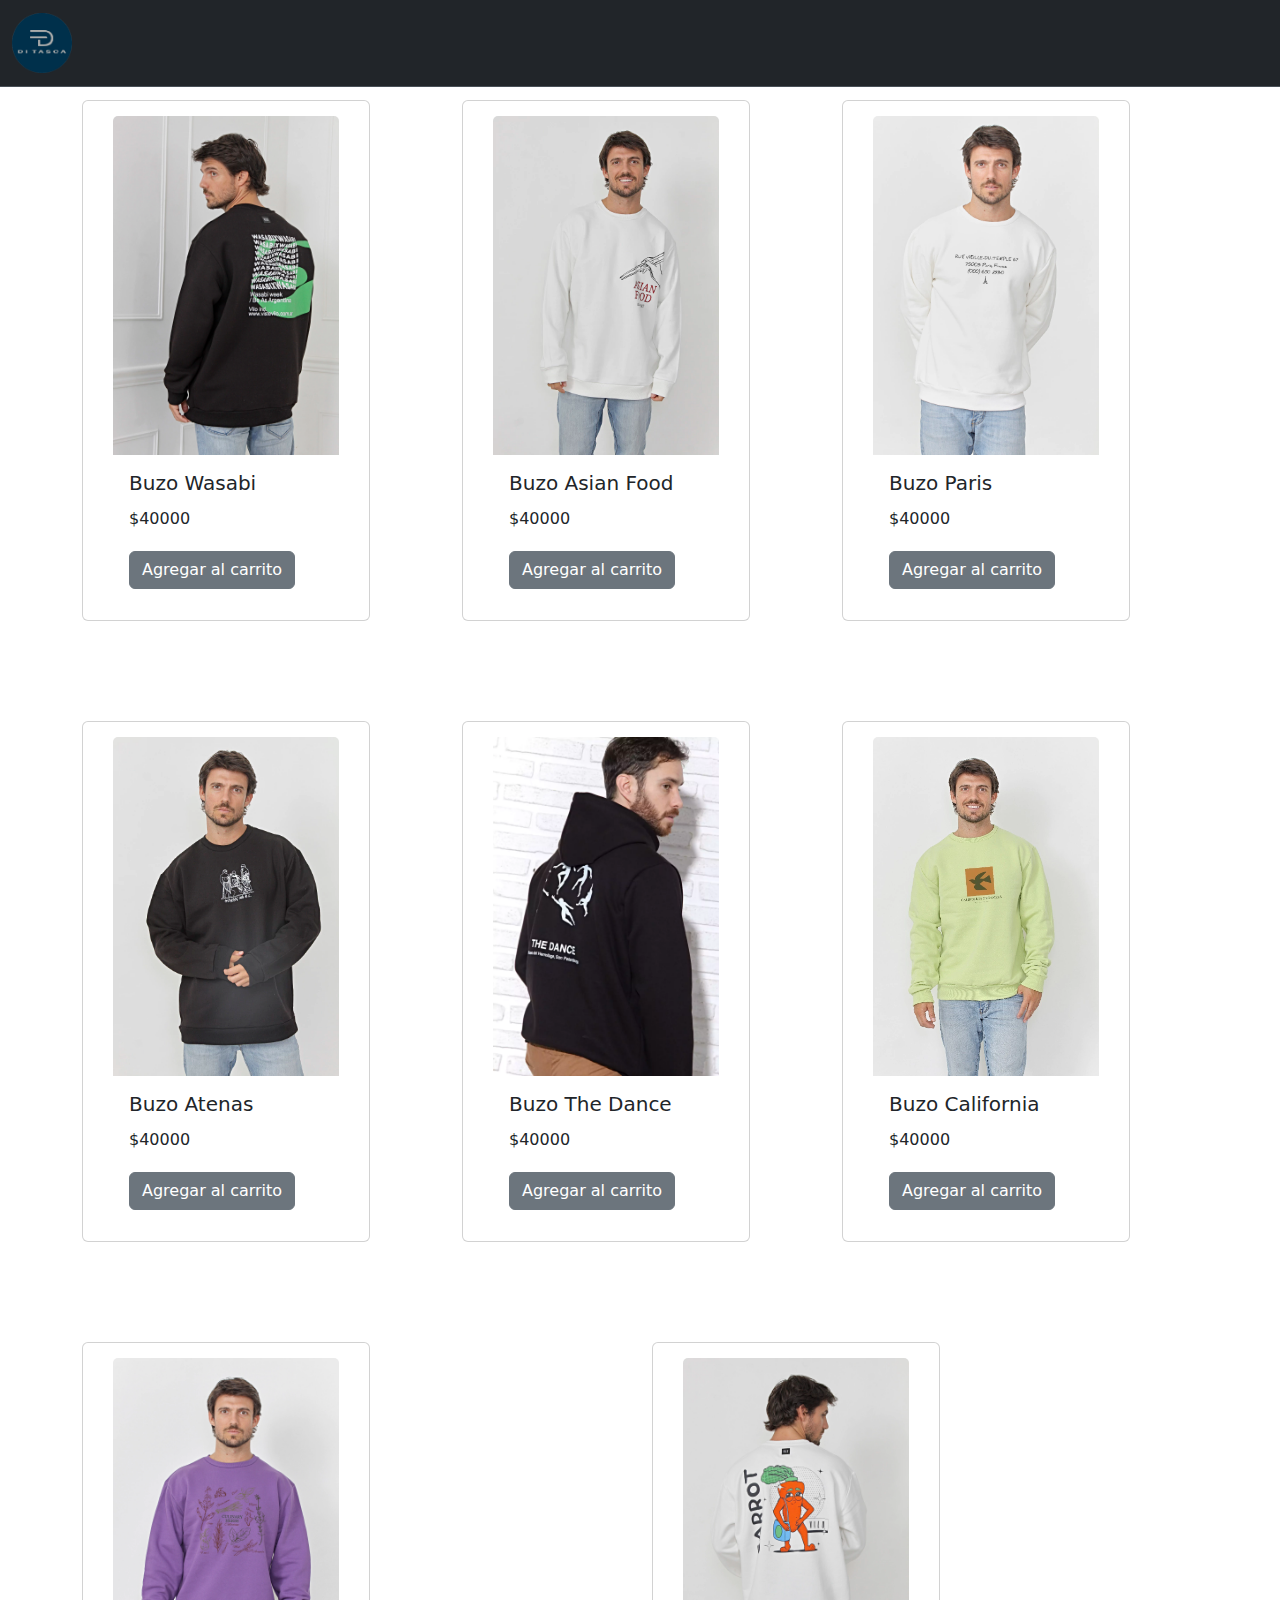
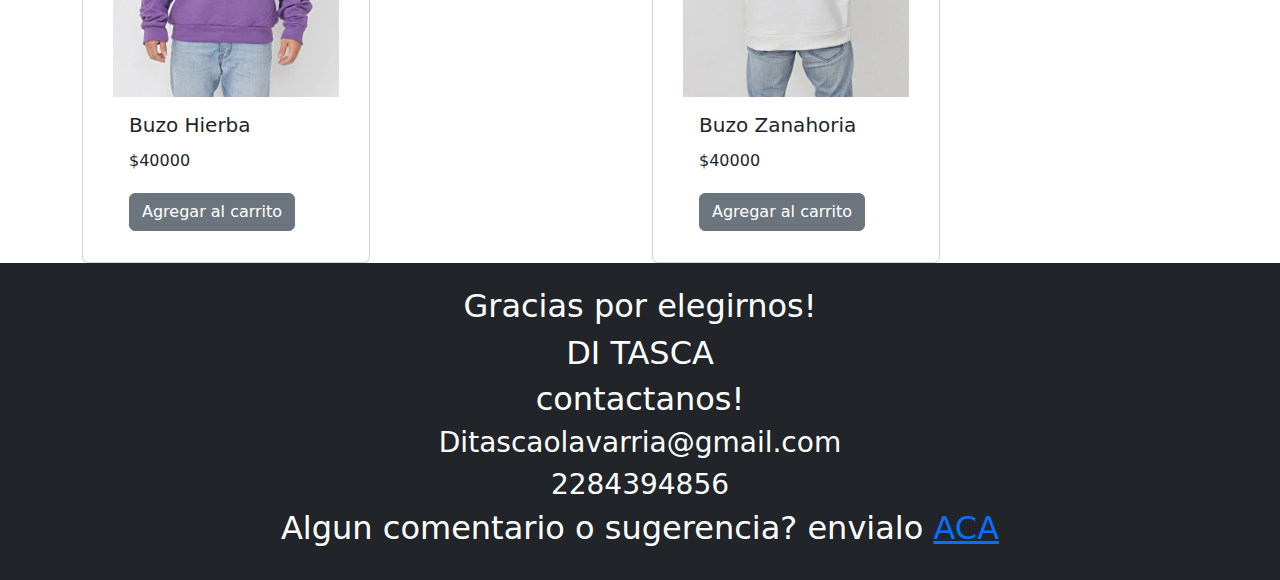
<file: buzos.html>
<!DOCTYPE html>
<html lang="en">
<head>
    <meta charset="UTF-8">
    <meta name="viewport" content="width=device-width, initial-scale=1.0">
    <title>Di Tasca</title>
    <link rel="stylesheet" href="css/style.css">
    <link href="https://cdn.jsdelivr.net/npm/bootstrap@5.3.3/dist/css/bootstrap.min.css" rel="stylesheet" integrity="sha384-QWTKZyjpPEjISv5WaRU9OFeRpok6YctnYmDr5pNlyT2bRjXh0JMhjY6hW+ALEwIH" crossorigin="anonymous">
    <script src="https://cdn.jsdelivr.net/npm/bootstrap@5.3.3/dist/js/bootstrap.bundle.min.js" integrity="sha384-YvpcrYf0tY3lHB60NNkmXc5s9fDVZLESaAA55NDzOxhy9GkcIdslK1eN7N6jIeHz" crossorigin="anonymous"></script>
    <link rel="stylesheet" href="https://cdn.jsdelivr.net/npm/bootstrap-icons@1.11.3/font/bootstrap-icons.min.css">
    <script type="module" src="./js/index.js"></script>
    <script type="module" src="./js/carrito.js"></script>
</head>
<body>
    <header>
        <div class="container-fluid">
            <nav class="navbar navbar-expand-lg bg-dark border-bottom border-body fixed-top" data-bs-theme="dark">
              <div class="container-fluid">
                <a class="navbar-brand" type="button" data-bs-toggle="offcanvas" data-bs-target="#offcanvasScrolling" aria-controls="offcanvasScrolling" href="index.html"><img
                  src="images/logo.png"
                  class="container-icon"
                  data-bs-toggle="tooltip"
                  title="Home"
                /></a>
        </button>
        
              </div>
            </nav>
        </div>     
    </header>
    <div class="offcanvas offcanvas-start" data-bs-scroll="true" data-bs-backdrop="false" tabindex="-1" id="offcanvasScrolling" aria-labelledby="offcanvasScrollingLabel">
        <div class="offcanvas-header">
          <h5 class="offcanvas-title" id="offcanvasScrollingLabel">BUSCÁ LO QUE NECESITES!</h5>
          <button type="button" class="btn-close" data-bs-dismiss="offcanvas" aria-label="Close"></button>
        </div>
        <div class="offcanvas-body">
          <a class="partes" href="index.html">INICIO</a>
            <br>
            <br>
            <a class="partes" href="buzos.html">BUZOS</a>
            <br>
            <br>
            <a class="partes" href="remeras.html">REMERAS</a>
            <br>
            <br>
            <a class="partes" href="clasificaciones/">CAMPERAS</a>
            <br>
            <br>
            <a class="partes" href="clasificaciones/">JEANS</a>
            <br>
            <br>
            <a class="carritoindex" href="checkout.html">CARRITO</a>
        </div>
      </div>
    <div class="container">
    <div class="row">

        <div class="col">
            <div class="card" style="width: 18rem;">
                <img src="images/buzo 1.webp" class="card-img-top" alt="...">
                <div class="card-body">
                  <h5 class="card-title">Buzo Wasabi</h5>
                  <p class="card-text">$40000</p>
                  <a href="#" class="btn btn-secondary">Agregar al carrito</a>
                </div>
              </div>
            </div>
            <div class="col">
              <div class="card" style="width: 18rem;">
                <img src="images/buzo 2.webp" class="card-img-top" alt="...">
                <div class="card-body">
                  <h5 class="card-title">Buzo Asian Food</h5>
                  <p class="card-text">$40000</p>
                  <a href="#" class="btn btn-secondary">Agregar al carrito</a>
                </div>
              </div>
            </div>
              <div class="col">
              <div class="card"  style="width: 18rem;">
                <img src="images/buzo 3.webp" class="card-img-top" alt="...">
                <div class="card-body">
                  <h5 class="card-title">Buzo Paris</h5>
                  <p class="card-text">$40000</p>
                  <a href="#" class="btn btn-secondary">Agregar al carrito</a>
                </div>
              </div>
              </div>
              <div class="col">
              <div class="card"  style="width: 18rem;">
                <img src="images/buzo 4.webp" class="card-img-top" alt="...">
                <div class="card-body">
                  <h5 class="card-title">Buzo Atenas</h5>
                  <p class="card-text">$40000</p>
                  <a href="#" class="btn btn-secondary">Agregar al carrito</a>
                </div>
              </div>
              </div>
              <div class="col">
              <div class="card"  style="width: 18rem;">
                <img src="images/buzo 5.webp" class="card-img-top" alt="...">
                <div class="card-body">
                  <h5 class="card-title">Buzo The Dance</h5>
                  <p class="card-text">$40000</p>
                  <a href="#" class="btn btn-secondary">Agregar al carrito</a>
                </div>
              </div>
              </div>
              <div class="col">
              <div class="card"  style="width: 18rem;">
                <img src="images/buzo 6.webp" class="card-img-top" alt="...">
                <div class="card-body">
                  <h5 class="card-title">Buzo California</h5>
                  <p class="card-text">$40000</p>
                  <a href="#" class="btn btn-secondary">Agregar al carrito</a>
                </div>
              </div>
              </div>
              <div class="col">
              <div class="card"  style="width: 18rem;">
                <img src="images/buzo 7.webp" class="card-img-top" alt="...">
                <div class="card-body">
                  <h5 class="card-title">Buzo Hierba</h5>
                  <p class="card-text">$40000</p>
                  <a href="#" class="btn btn-secondary">Agregar al carrito</a>
                </div>
              </div>
              </div>
              <div class="col">
              <div class="card"  style="width: 18rem;">
                <img src="images/buzo 8.webp" class="card-img-top" alt="...">
                <div class="card-body">
                  <h5 class="card-title">Buzo Zanahoria</h5>
                  <p class="card-text">$40000</p>
                  <a href="#" class="btn btn-secondary">Agregar al carrito</a>
                </div>
              </div>
              </div>

            </div>
        </div>
        </div> 

        <footer class="bg-dark text-white text-center py-4">
            <div class="gracias">
                <h2>Gracias por elegirnos!</h2>
                <h2>DI TASCA</h2>
            </div>
            <div class="info-contacto">
                <h2>contactanos!</h2>
                <h3>Ditascaolavarria@gmail.com</h3>
                <h3>2284394856</h3>
            </div class="comentarios">
                    <h2>Algun comentario o sugerencia? envialo <a href="comments.html">ACA</a></h2>
            </div>        
    
        </footer>    
    </body>
    </html>
</file>
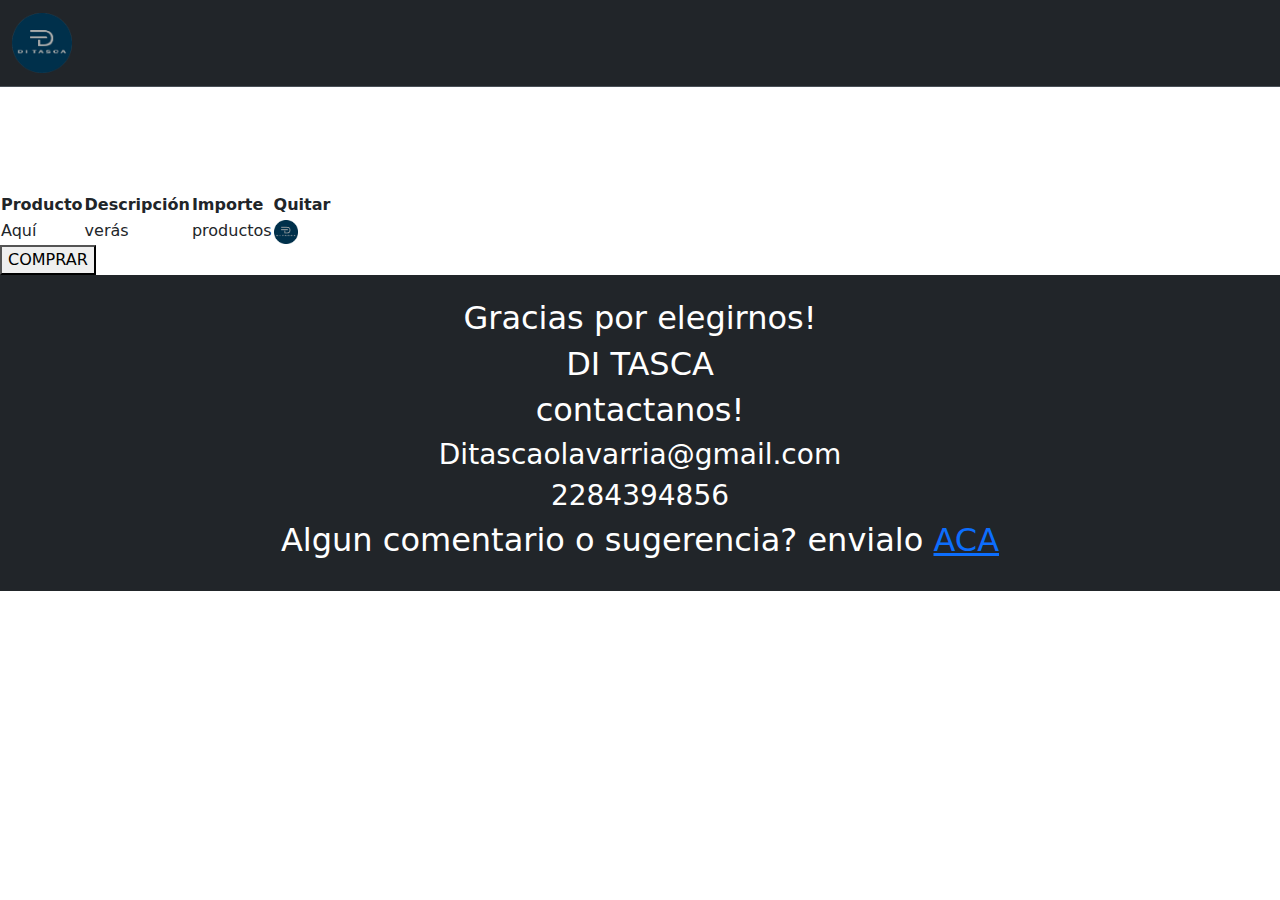
<file: checkout.html>
<!DOCTYPE html>
<html lang="en">
<head>
    <meta charset="UTF-8">
    <meta name="viewport" content="width=device-width, initial-scale=1.0">
    <title>Finalizar compra</title>
    <link rel="stylesheet" href="css/style.css">
    <link href="https://cdn.jsdelivr.net/npm/bootstrap@5.3.3/dist/css/bootstrap.min.css" rel="stylesheet" integrity="sha384-QWTKZyjpPEjISv5WaRU9OFeRpok6YctnYmDr5pNlyT2bRjXh0JMhjY6hW+ALEwIH" crossorigin="anonymous">
    <script src="https://cdn.jsdelivr.net/npm/bootstrap@5.3.3/dist/js/bootstrap.bundle.min.js" integrity="sha384-YvpcrYf0tY3lHB60NNkmXc5s9fDVZLESaAA55NDzOxhy9GkcIdslK1eN7N6jIeHz" crossorigin="anonymous"></script>
    <link rel="stylesheet" href="https://cdn.jsdelivr.net/npm/bootstrap-icons@1.11.3/font/bootstrap-icons.min.css">
    <script defer src="js/checkout.js"></script>
    <script src="./js/carrito.js"></script>
</head>
<body>
    <header>
        <div class="container-fluid">
            <nav class="navbar navbar-expand-lg bg-dark border-bottom border-body fixed-top" data-bs-theme="dark">
              <div class="container-fluid">
                <a class="navbar-brand" href="../index.html"><img
                  src="images/logo.png"
                  class="container-icon"
                  data-bs-toggle="tooltip"
                  title="Home"
                /></a>
                <button class="navbar-toggler" type="button" data-bs-toggle="collapse" data-bs-target="#navbarNav"
          aria-controls="navbarNav" aria-expanded="false" aria-label="Toggle navigation">
          <span class="navbar-toggler-icon"></span>
        </button>
              </div>
            </nav>
        </div>
        <!--<div class="container-icon">
            <img class="container-icon" src="images/logo.jpeg">
        </div>
        
        <div class="container-icon">
            <a href="checkout.html"> 
                <img class="container-icon" src="images/carritoide.png">
            </a>
        </div>
        -->
       
    </header>
    <br>
    <br>
    <br>
    <br>
    <br>
    <br>
    <br>
    <br>
    <main>
        <section>
            <table>
                <thead>
                    <tr>
                        <th id="tablehead">Producto</th>
                        <th id="tablehead">Descripción</th>
                        <th id="tablehead">Importe</th>
                        <th id="tablehead">Quitar</th>
                    </tr>
                </thead>
                <tbody>
                    <tr>
                        <td>Aquí</td>
                        <td>verás</td>
                        <td>productos</td>
                        <td><img src="images/logo.png" width="24px"></td>
                    </tr>
                </tbody>
            </table>
        </section>
        <div class="centrar-div">
            <button class="button" id="btnComprar">COMPRAR</button>
        </div>
    </main>



    <footer class="bg-dark text-white text-center py-4">
        <div class="gracias">
            <h2>Gracias por elegirnos!</h2>
            <h2>DI TASCA</h2>
        </div>
        <div class="info-contacto">
            <h2>contactanos!</h2>
            <h3>Ditascaolavarria@gmail.com</h3>
            <h3>2284394856</h3>
        </div class="comentarios">
                <h2>Algun comentario o sugerencia? envialo <a href="comments.html">ACA</a></h2>
        </div>        

    </footer>
</body>
</html>
</file>
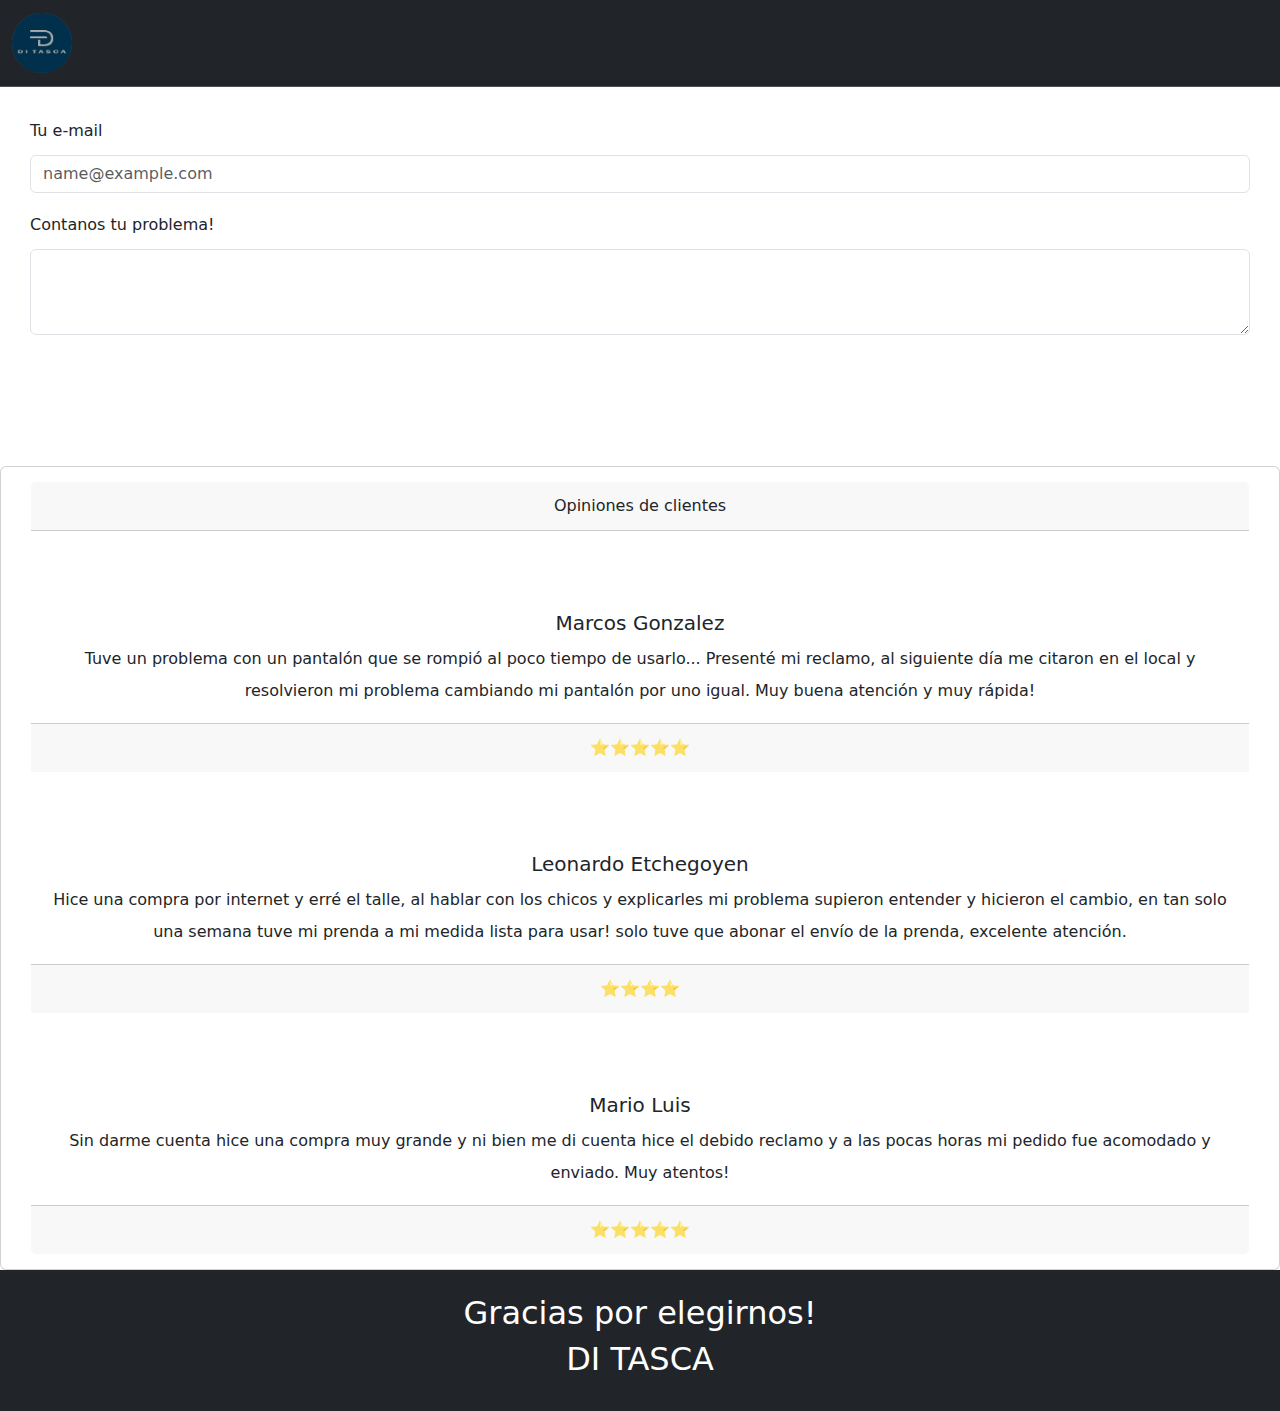
<file: comments.html>
<!DOCTYPE html>
<html lang="en">
<head>
    <meta charset="UTF-8">
    <meta name="viewport" content="width=device-width, initial-scale=1.0">
    <title>Document</title>
    <link rel="stylesheet" href="css/style.css">
    <link href="https://cdn.jsdelivr.net/npm/bootstrap@5.3.3/dist/css/bootstrap.min.css" rel="stylesheet" integrity="sha384-QWTKZyjpPEjISv5WaRU9OFeRpok6YctnYmDr5pNlyT2bRjXh0JMhjY6hW+ALEwIH" crossorigin="anonymous">
    <script src="https://cdn.jsdelivr.net/npm/bootstrap@5.3.3/dist/js/bootstrap.bundle.min.js" integrity="sha384-YvpcrYf0tY3lHB60NNkmXc5s9fDVZLESaAA55NDzOxhy9GkcIdslK1eN7N6jIeHz" crossorigin="anonymous"></script>
    <link rel="stylesheet" href="https://cdn.jsdelivr.net/npm/bootstrap-icons@1.11.3/font/bootstrap-icons.min.css">
    <script type="module" src="./js/index.js"></script>
    <script type="module" src="./js/carrito.js"></script>
</head>
<body>
    <header>
        <div class="container-fluid">
            <nav class="navbar navbar-expand-lg bg-dark border-bottom border-body fixed-top" data-bs-theme="dark">
              <div class="container-fluid">
                <a class="navbar-brand" href="./index.html"><img
                  src="images/logo.png"
                  class="container-icon"
                  data-bs-toggle="tooltip"
                  title="Home"
                /></a>
                <button class="navbar-toggler" type="button" data-bs-toggle="collapse" data-bs-target="#navbarNav"
          aria-controls="navbarNav" aria-expanded="false" aria-label="Toggle navigation">
          <span class="navbar-toggler-icon"></span>
        </button>
              </div>
            </nav>
        </div>
        
       
    </header>

    <div class="formulario">
    <div class="mb-3">
        <label for="exampleFormControlInput1" class="form-label">Tu e-mail</label>
        <input type="email" class="form-control" id="exampleFormControlInput1" placeholder="name@example.com">
      </div>
      <div class="mb-3">
        <label for="exampleFormControlTextarea1" class="form-label">Contanos tu problema!</label>
        <textarea class="form-control" id="exampleFormControlTextarea1" rows="3"></textarea>
      </div>
    </div>

    <div class="card text-center">
        <div class="card-header">
          Opiniones de clientes
        </div>
        <br>
        <br>
        <div class="card-body">
          <h5 class="card-title">Marcos Gonzalez</h5>
          <p class="card-text">Tuve un problema con un pantalón que se rompió al poco tiempo de usarlo... Presenté mi reclamo, al siguiente día me citaron en el local y resolvieron mi problema cambiando mi pantalón por uno igual. Muy buena atención y muy rápida! </p>
        </div>
        <div class="card-footer text-body-secondary">
          ⭐⭐⭐⭐⭐
        </div>
        <br>
        <br>
        <div class="card-body">
          <h5 class="card-title">Leonardo Etchegoyen</h5>
          <p class="card-text">Hice una compra por internet y erré el talle, al hablar con los chicos y explicarles mi problema supieron entender y hicieron el cambio, en tan solo una semana tuve mi prenda a mi medida lista para usar! solo tuve que abonar el envío de la prenda, excelente atención.</p>
        </div>
        <div class="card-footer text-body-secondary">
          ⭐⭐⭐⭐
        </div>
        <br>
        <br>
        <div class="card-body">
          <h5 class="card-title">Mario Luis</h5>
          <p class="card-text">Sin darme cuenta hice una compra muy grande y ni bien me di cuenta hice el debido reclamo y a las pocas horas mi pedido fue acomodado y enviado. Muy atentos!</p>
        </div>
        <div class="card-footer text-body-secondary">
        ⭐⭐⭐⭐⭐
        </div>
        </div>
      </div>
</body>
    

    <footer class="bg-dark text-white text-center py-4">
        <div class="gracias">
            <h2>Gracias por elegirnos!</h2>
            <h2>DI TASCA</h2>
        </div>
    </footer>
</body>
</html>
</file>
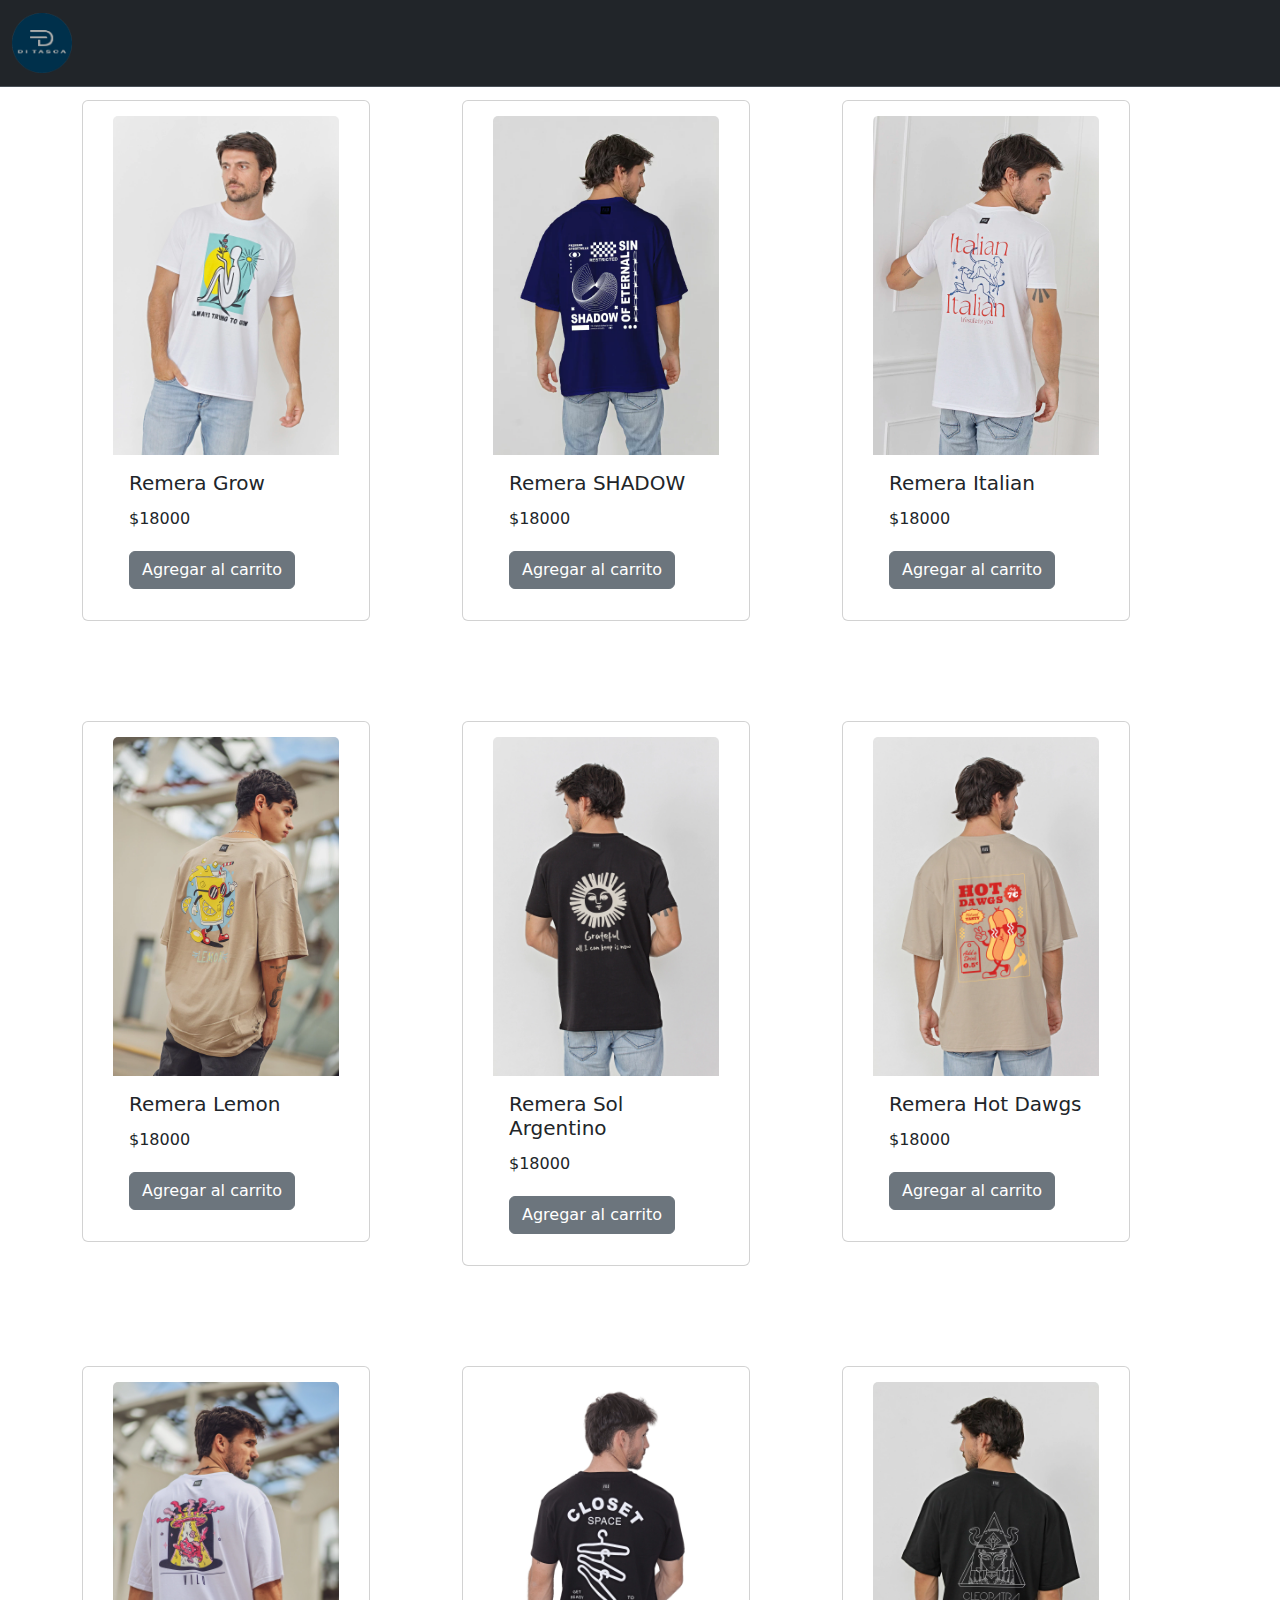
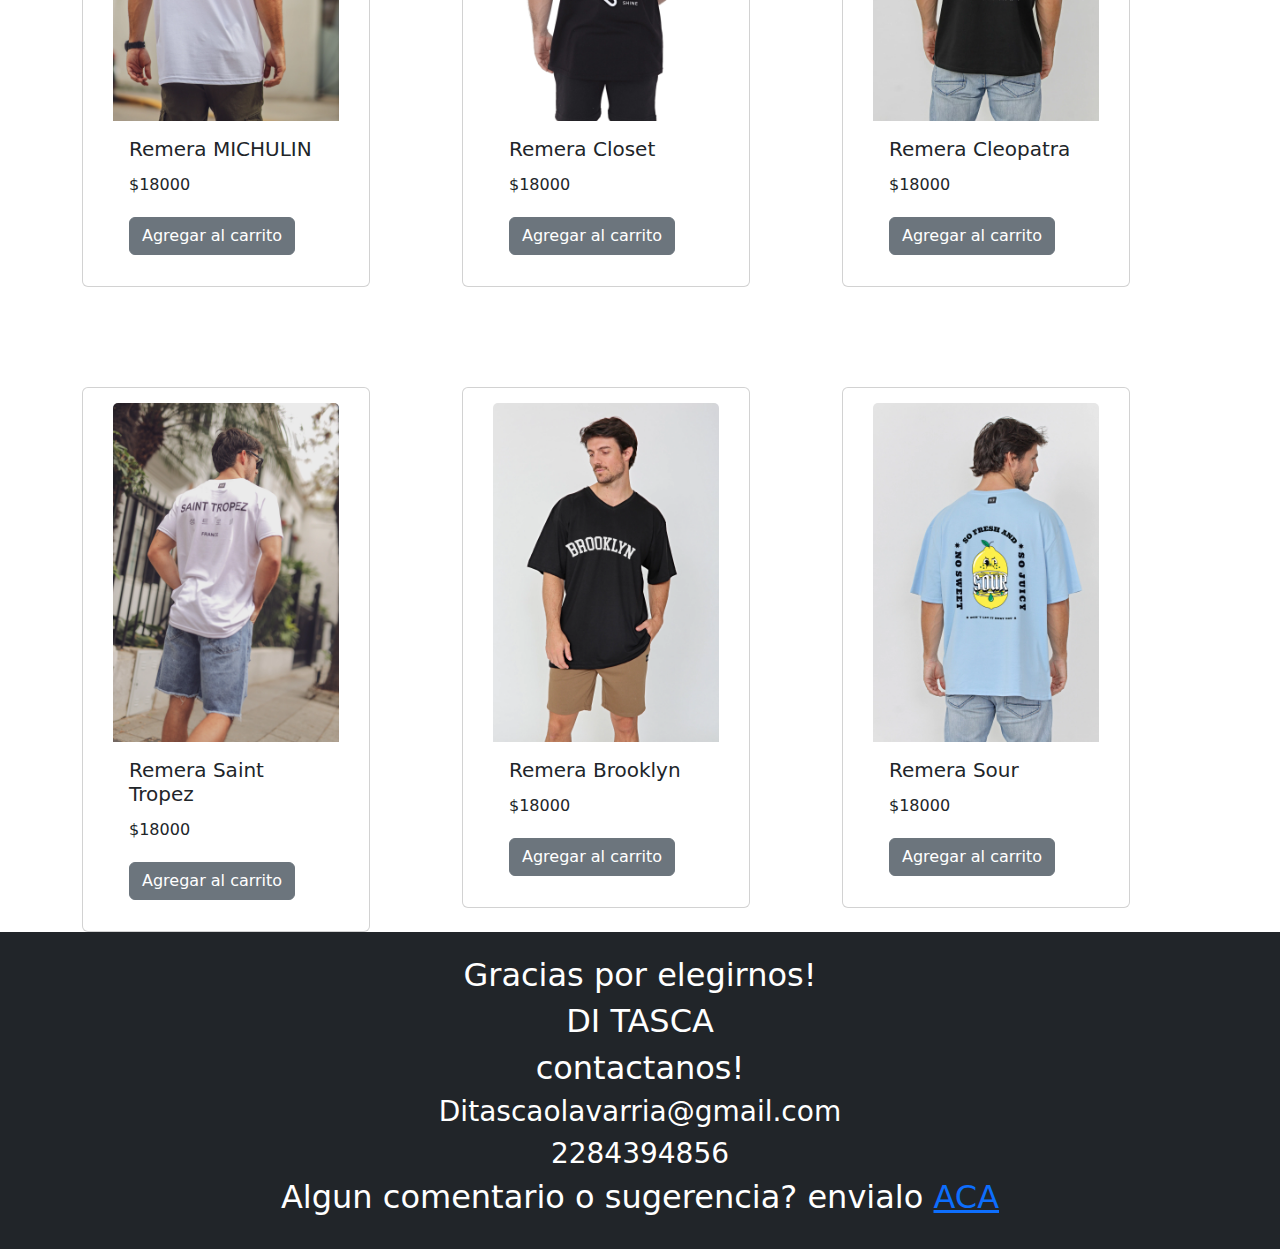
<file: remeras.html>
<!DOCTYPE html>
<html lang="en">
<head>
    <meta charset="UTF-8">
    <meta name="viewport" content="width=device-width, initial-scale=1.0">
    <title>Di Tasca</title>
    <link rel="stylesheet" href="css/style.css">
    <link href="https://cdn.jsdelivr.net/npm/bootstrap@5.3.3/dist/css/bootstrap.min.css" rel="stylesheet" integrity="sha384-QWTKZyjpPEjISv5WaRU9OFeRpok6YctnYmDr5pNlyT2bRjXh0JMhjY6hW+ALEwIH" crossorigin="anonymous">
    <script src="https://cdn.jsdelivr.net/npm/bootstrap@5.3.3/dist/js/bootstrap.bundle.min.js" integrity="sha384-YvpcrYf0tY3lHB60NNkmXc5s9fDVZLESaAA55NDzOxhy9GkcIdslK1eN7N6jIeHz" crossorigin="anonymous"></script>
    <link rel="stylesheet" href="https://cdn.jsdelivr.net/npm/bootstrap-icons@1.11.3/font/bootstrap-icons.min.css">
    <script type="module" src="./js/index.js"></script>
    <script type="module" src="./js/carrito.js"></script>
</head>
<body>
    <header>
        <div class="container-fluid">
            <nav class="navbar navbar-expand-lg bg-dark border-bottom border-body fixed-top" data-bs-theme="dark">
              <div class="container-fluid">
                <a class="navbar-brand" type="button" data-bs-toggle="offcanvas" data-bs-target="#offcanvasScrolling" aria-controls="offcanvasScrolling" href="index.html"><img
                  src="images/logo.png"
                  class="container-icon"
                  data-bs-toggle="tooltip"
                  title="Home"
                /></a>
        </button>
        
              </div>
            </nav>
        </div>     
    </header>
    <div class="offcanvas offcanvas-start" data-bs-scroll="true" data-bs-backdrop="false" tabindex="-1" id="offcanvasScrolling" aria-labelledby="offcanvasScrollingLabel">
        <div class="offcanvas-header">
          <h5 class="offcanvas-title" id="offcanvasScrollingLabel">BUSCÁ LO QUE NECESITES!</h5>
          <button type="button" class="btn-close" data-bs-dismiss="offcanvas" aria-label="Close"></button>
        </div>
        <div class="offcanvas-body">
            <a class="partes" href="index.html">INICIO</a>
            <br>
            <br>
            <a class="partes" href="buzos.html">BUZOS</a>
            <br>
            <br>
            <a class="partes" href="remeras.html">REMERAS</a>
            <br>
            <br>
            <a class="partes" href="clasificaciones/">CAMPERAS</a>
            <br>
            <br>
            <a class="partes" href="clasificaciones/">JEANS</a>
            <br>
            <br>
            <a class="carritoindex" href="checkout.html">CARRITO</a>
        </div>
      </div>
    <div class="container">
    <div class="row">
        <div class="col">
            <div class="card"  style="width: 18rem;">
              <img src="images/remera 1.webp" class="card-img-top" alt="...">
              <div class="card-body">
                <h5 class="card-title">Remera Grow</h5>
                <p class="card-text">$18000</p>
                <a href="#" class="btn btn-secondary">Agregar al carrito</a>
              </div>
            </div>
            </div>
            <div class="col">
                <div class="card"  style="width: 18rem;">
                  <img src="images/remera 2.webp" class="card-img-top" alt="...">
                  <div class="card-body"> 
                    <h5 class="card-title">Remera SHADOW</h5>
                    <p class="card-text">$18000</p>
                    <a href="#" class="btn btn-secondary">Agregar al carrito</a>
                  </div>
                </div>
                </div>
                <div class="col">
            <div class="card"  style="width: 18rem;">
              <img src="images/remera 3.webp" class="card-img-top" alt="...">
              <div class="card-body">
                <h5 class="card-title">Remera Italian</h5>
                <p class="card-text">$18000</p>
                <a href="#" class="btn btn-secondary">Agregar al carrito</a>
              </div>
            </div>
            </div>
            <div class="col">
                <div class="card"  style="width: 18rem;">
                  <img src="images/remera 4.webp" class="card-img-top" alt="...">
                  <div class="card-body">
                    <h5 class="card-title">Remera Lemon</h5>
                    <p class="card-text">$18000</p>
                    <a href="#" class="btn btn-secondary">Agregar al carrito</a>
                  </div>
                </div>
                </div>
                <div class="col">
                    <div class="card"  style="width: 18rem;">
                      <img src="images/remera 5.webp" class="card-img-top" alt="...">
                      <div class="card-body">
                        <h5 class="card-title">Remera Sol Argentino</h5>
                        <p class="card-text">$18000</p>
                        <a href="#" class="btn btn-secondary">Agregar al carrito</a>
                      </div>
                    </div>
                    </div>
                    <div class="col">
                        <div class="card"  style="width: 18rem;">
                          <img src="images/remera 6.webp" class="card-img-top" alt="...">
                          <div class="card-body">
                            <h5 class="card-title">Remera Hot Dawgs</h5>
                            <p class="card-text">$18000</p>
                            <a href="#" class="btn btn-secondary">Agregar al carrito</a>
                          </div>
                        </div>
                        </div>
                        <div class="col">
                            <div class="card"  style="width: 18rem;">
                              <img src="images/remera 7.webp" class="card-img-top" alt="...">
                              <div class="card-body">
                                <h5 class="card-title">Remera MICHULIN</h5>
                                <p class="card-text">$18000</p>
                                <a href="#" class="btn btn-secondary">Agregar al carrito</a>
                              </div>
                            </div>
                            </div>
                            <div class="col">
                                <div class="card"  style="width: 18rem;">
                                  <img src="images/remera 8.webp" class="card-img-top" alt="...">
                                  <div class="card-body">
                                    <h5 class="card-title">Remera Closet</h5>
                                    <p class="card-text">$18000</p>
                                    <a href="#" class="btn btn-secondary">Agregar al carrito</a>
                                  </div>
                                </div>
                                </div>
                                <div class="col">
                                    <div class="card"  style="width: 18rem;">
                                      <img src="images/remera 9.webp" class="card-img-top" alt="...">
                                      <div class="card-body">
                                        <h5 class="card-title">Remera Cleopatra</h5>
                                        <p class="card-text">$18000</p>
                                        <a href="#" class="btn btn-secondary">Agregar al carrito</a>
                                      </div>
                                    </div>
                                    </div>
                                    <div class="col">
                                        <div class="card"  style="width: 18rem;">
                                          <img src="images/remera 10.webp" class="card-img-top" alt="...">
                                          <div class="card-body">
                                            <h5 class="card-title">Remera Saint Tropez</h5>
                                            <p class="card-text">$18000</p>
                                            <a href="#" class="btn btn-secondary">Agregar al carrito</a>
                                          </div>
                                        </div>
                                        </div>
                                        <div class="col">
                                            <div class="card"  style="width: 18rem;">
                                              <img src="images/remera 11.webp" class="card-img-top" alt="...">
                                              <div class="card-body">
                                                <h5 class="card-title">Remera Brooklyn</h5>
                                                <p class="card-text">$18000</p>
                                                <a href="#" class="btn btn-secondary">Agregar al carrito</a>
                                              </div>
                                            </div>
                                            </div>
                                            <div class="col">
                                                <div class="card"  style="width: 18rem;">
                                                  <img src="images/remera 12.webp" class="card-img-top" alt="...">
                                                  <div class="card-body">
                                                    <h5 class="card-title">Remera Sour</h5>
                                                    <p class="card-text">$18000</p>
                                                    <a href="#" class="btn btn-secondary">Agregar al carrito</a>
                                                  </div>
                                                </div>
                                                </div>
                            
            
    </div>
    </div>
    </div> 
    
    <footer class="bg-dark text-white text-center py-4">
        <div class="gracias">
            <h2>Gracias por elegirnos!</h2>
            <h2>DI TASCA</h2>
        </div>
        <div class="info-contacto">
            <h2>contactanos!</h2>
            <h3>Ditascaolavarria@gmail.com</h3>
            <h3>2284394856</h3>
        </div class="comentarios">
                <h2>Algun comentario o sugerencia? envialo <a href="comments.html">ACA</a></h2>
        </div>        

    </footer>    
</body>
</html>
</file>
<file: css/style.css>
*::after
*::before
*{
    margin: 0;
    padding: 0;
    box-sizing: border-box;}
header{
    display: flex;
    justify-content: space-between;
    padding: 30px, 0 40px 0 ;
    background-color: white;
}

body{
    margin: 0 ;
    font-family: 'Alef';
    color:black;
}

.container-icon{
    width: 60px;
    height: 60px;
}

img{
    max-width: 100%;
}
.container-item{
    display: flex;
    gap: 20px;
    font-family: "segoe ui";
}

.item{
    border-radius: 10px;
}

.item:hover{
    box-shadow: 0 10px 20px rgba(0, 0, 0, 0.20);
}

.imagen{
    height: 350px;
    width: 250px;

}


.container-item{
    padding: 15px 30px;
    line-height: 2;
    display: flex;
    flex-direction: column;
    margin-top: 80px;
}

.container-item button{
    border: none;
    background: none;
    background-color: darkslategrey;
    color: whitesmoke;
    padding: 15px 10px;
    cursor: pointer;
}

.card{
    padding: 15px 30px;
    line-height: 2;
    display: flex;
    flex-direction: column;
    margin-top: 100px;
}


.formulario{
    padding: 15px 30px;
    line-height: 2;
    display: flex;
    flex-direction: column;
    margin-top: 100px;
}

.partes{
    margin-top: 30px;
    margin-bottom: 30px;
    flex-direction: column;

}

.carritoindex{
    color: cyan;
}
</file>
